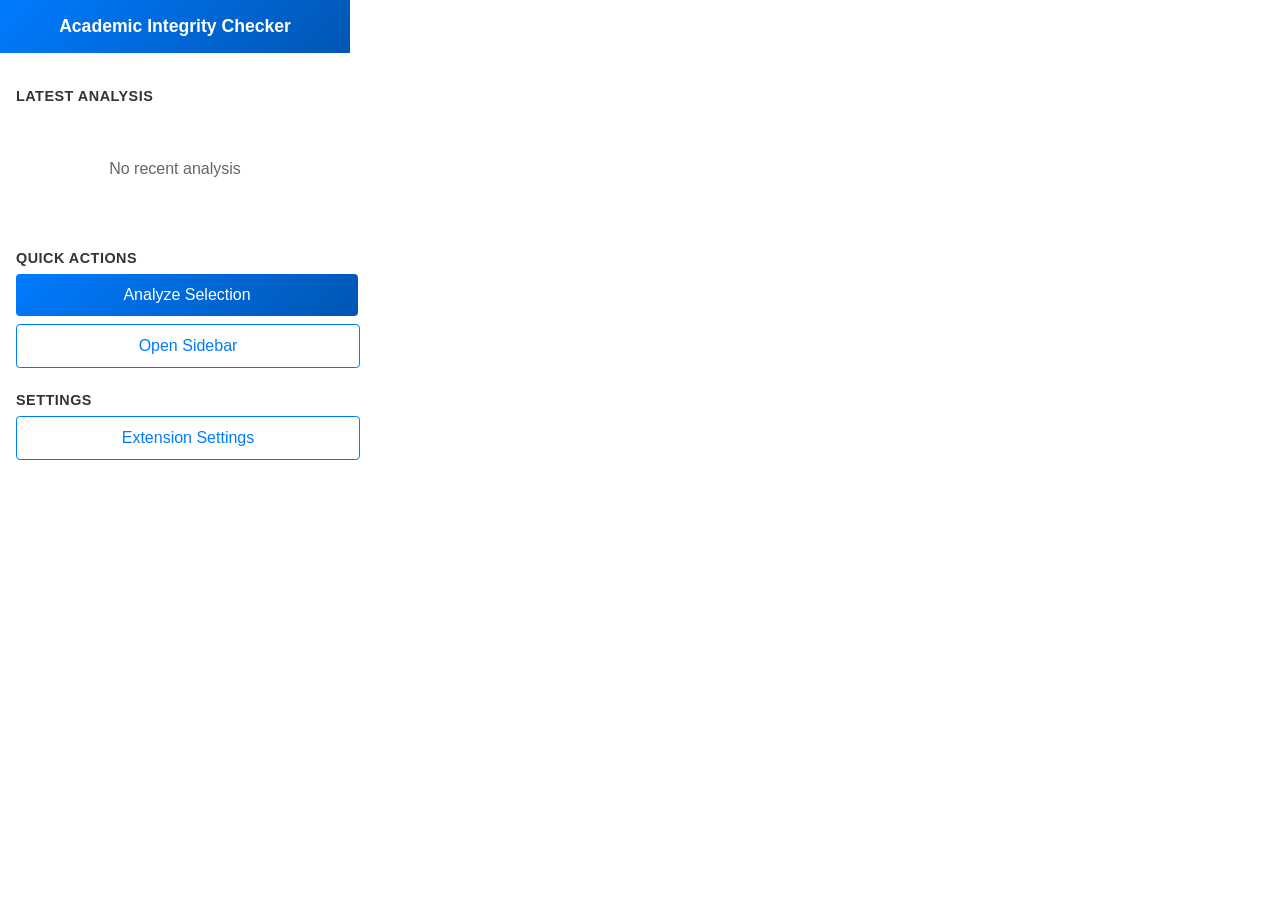
<file: chrome_extension/popup.html>
<!DOCTYPE html>
<html lang="en">
<head>
    <meta charset="UTF-8">
    <meta name="viewport" content="width=device-width, initial-scale=1.0">
    <title>Academic Integrity Checker</title>
    <style>
        body {
            width: 350px;
            min-height: 400px;
            margin: 0;
            padding: 0;
            font-family: -apple-system, BlinkMacSystemFont, 'Segoe UI', Roboto, sans-serif;
        }

        .header {
            background: linear-gradient(135deg, #007bff, #0056b3);
            color: white;
            padding: 1rem;
            text-align: center;
        }

        .header h3 {
            margin: 0;
            font-size: 1.1rem;
        }

        .content {
            padding: 1rem;
        }

        .score-display {
            background: #f8f9fa;
            padding: 1rem;
            border-radius: 0.5rem;
            margin-bottom: 1rem;
            text-align: center;
        }

        .overall-score {
            font-size: 2rem;
            font-weight: bold;
            margin-bottom: 0.5rem;
        }

        .score-excellent { color: #28a745; }
        .score-good { color: #20c997; }
        .score-fair { color: #ffc107; }
        .score-poor { color: #dc3545; }

        .score-item {
            display: flex;
            justify-content: space-between;
            margin-bottom: 0.5rem;
        }

        .score-label {
            font-weight: 500;
        }

        .score-value {
            font-weight: bold;
        }

        .btn {
            display: block;
            width: 100%;
            margin-bottom: 0.5rem;
            padding: 0.75rem;
            border: none;
            border-radius: 0.25rem;
            cursor: pointer;
            text-decoration: none;
            text-align: center;
            transition: all 0.3s ease;
        }

        .btn-primary {
            background: linear-gradient(135deg, #007bff, #0056b3);
            color: white;
        }

        .btn-primary:hover {
            transform: translateY(-1px);
            box-shadow: 0 2px 4px rgba(0, 0, 0, 0.2);
        }

        .btn-outline {
            background: transparent;
            color: #007bff;
            border: 1px solid #007bff;
        }

        .btn-outline:hover {
            background: #007bff;
            color: white;
        }

        .section {
            margin-bottom: 1.5rem;
        }

        .section h4 {
            margin-bottom: 0.5rem;
            color: #333;
            font-size: 0.9rem;
            text-transform: uppercase;
            letter-spacing: 0.5px;
        }

        .no-data {
            text-align: center;
            padding: 2rem;
            color: #666;
        }

        .loading {
            text-align: center;
            padding: 2rem;
        }

        .spinner {
            width: 20px;
            height: 20px;
            border: 2px solid #f3f3f3;
            border-top: 2px solid #007bff;
            border-radius: 50%;
            animation: spin 1s linear infinite;
            display: inline-block;
            margin-right: 0.5rem;
        }

        @keyframes spin {
            0% { transform: rotate(0deg); }
            100% { transform: rotate(360deg); }
        }
    </style>
</head>
<body>
    <div class="header">
        <h3><i class="fas fa-shield-alt"></i> Academic Integrity Checker</h3>
    </div>

    <div class="content">
        <div id="last-analysis-section" class="section">
            <h4>Latest Analysis</h4>
            <div id="analysis-content">
                <div class="no-data">
                    <i class="fas fa-inbox fa-2x mb-2"></i>
                    <p>No recent analysis</p>
                </div>
            </div>
        </div>

        <div class="section">
            <h4>Quick Actions</h4>
            <a href="#" class="btn btn-primary" id="analyze-selection">
                <i class="fas fa-search"></i> Analyze Selection
            </a>
            <a href="#" class="btn btn-outline" id="open-sidebar">
                <i class="fas fa-bars"></i> Open Sidebar
            </a>
        </div>

        <div class="section">
            <h4>Settings</h4>
            <a href="#" class="btn btn-outline" id="open-settings">
                <i class="fas fa-cog"></i> Extension Settings
            </a>
        </div>
    </div>

    <script src="popup.js"></script>
</body>
</html>
</file>
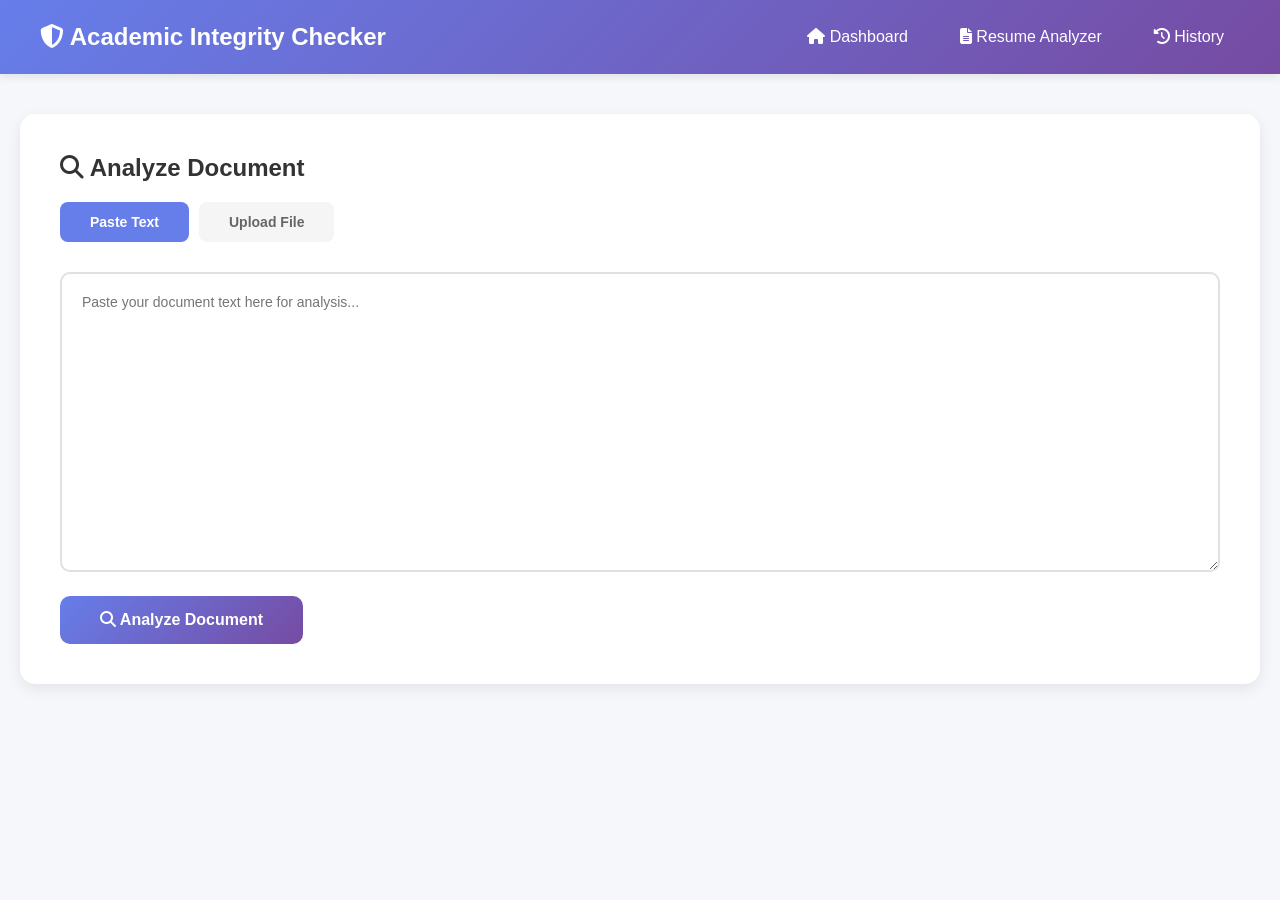
<file: templates/analyze.html>
<!DOCTYPE html>
<html lang="en">
<head>
    <meta charset="UTF-8">
    <meta name="viewport" content="width=device-width, initial-scale=1.0">
    <title>Analyze Document - Academic Integrity Checker</title>
    <link rel="stylesheet" href="https://cdnjs.cloudflare.com/ajax/libs/font-awesome/6.4.0/css/all.min.css">
    <style>
        * {
            margin: 0;
            padding: 0;
            box-sizing: border-box;
        }

        body {
            font-family: 'Segoe UI', Tahoma, Geneva, Verdana, sans-serif;
            background: #f5f7fa;
        }

        .navbar {
            background: linear-gradient(135deg, #667eea 0%, #764ba2 100%);
            color: white;
            padding: 20px 40px;
            display: flex;
            justify-content: space-between;
            align-items: center;
            box-shadow: 0 2px 10px rgba(0, 0, 0, 0.1);
        }

        .navbar h1 {
            font-size: 24px;
            cursor: pointer;
        }

        .nav-links {
            display: flex;
            gap: 20px;
        }

        .nav-link {
            color: white;
            text-decoration: none;
            padding: 8px 16px;
            border-radius: 5px;
            transition: all 0.3s;
        }

        .nav-link:hover {
            background: rgba(255, 255, 255, 0.2);
        }

        .container {
            max-width: 1400px;
            margin: 40px auto;
            padding: 0 20px;
        }

        .upload-section {
            background: white;
            padding: 40px;
            border-radius: 15px;
            box-shadow: 0 5px 15px rgba(0, 0, 0, 0.08);
            margin-bottom: 30px;
        }

        .upload-section h2 {
            font-size: 24px;
            margin-bottom: 20px;
            color: #333;
        }

        .tabs {
            display: flex;
            gap: 10px;
            margin-bottom: 30px;
        }

        .tab {
            padding: 12px 30px;
            background: #f5f5f5;
            border: none;
            border-radius: 8px;
            cursor: pointer;
            font-size: 14px;
            font-weight: 600;
            color: #666;
            transition: all 0.3s;
        }

        .tab.active {
            background: #667eea;
            color: white;
        }

        .tab-content {
            display: none;
        }

        .tab-content.active {
            display: block;
        }

        textarea {
            width: 100%;
            min-height: 300px;
            padding: 20px;
            border: 2px solid #e0e0e0;
            border-radius: 10px;
            font-size: 14px;
            font-family: inherit;
            resize: vertical;
        }

        textarea:focus {
            outline: none;
            border-color: #667eea;
        }

        .file-upload {
            border: 3px dashed #e0e0e0;
            border-radius: 10px;
            padding: 60px;
            text-align: center;
            cursor: pointer;
            transition: all 0.3s;
        }

        .file-upload:hover {
            border-color: #667eea;
            background: #f9f9f9;
        }

        .file-upload i {
            font-size: 48px;
            color: #667eea;
            margin-bottom: 20px;
        }

        .file-upload p {
            color: #666;
            font-size: 14px;
        }

        .file-upload input {
            display: none;
        }

        .btn-analyze {
            background: linear-gradient(135deg, #667eea 0%, #764ba2 100%);
            color: white;
            border: none;
            padding: 15px 40px;
            border-radius: 10px;
            font-size: 16px;
            font-weight: 600;
            cursor: pointer;
            transition: all 0.3s;
            margin-top: 20px;
        }

        .btn-analyze:hover {
            transform: translateY(-2px);
            box-shadow: 0 10px 20px rgba(102, 126, 234, 0.4);
        }

        .btn-analyze:disabled {
            opacity: 0.6;
            cursor: not-allowed;
        }

        .results-section {
            display: none;
        }

        .results-section.visible {
            display: block;
        }

        .score-banner {
            background: linear-gradient(135deg, #667eea 0%, #764ba2 100%);
            color: white;
            padding: 40px;
            border-radius: 15px;
            text-align: center;
            margin-bottom: 30px;
        }

        .score-banner h2 {
            font-size: 48px;
            margin-bottom: 10px;
        }

        .score-banner p {
            font-size: 18px;
            opacity: 0.9;
        }

        .results-grid {
            display: grid;
            grid-template-columns: repeat(auto-fit, minmax(350px, 1fr));
            gap: 25px;
            margin-bottom: 30px;
        }

        .result-card {
            background: white;
            padding: 30px;
            border-radius: 15px;
            box-shadow: 0 5px 15px rgba(0, 0, 0, 0.08);
        }

        .result-card h3 {
            font-size: 20px;
            margin-bottom: 20px;
            color: #333;
            display: flex;
            align-items: center;
            gap: 10px;
        }

        .result-card h3 i {
            color: #667eea;
        }

        .metric {
            display: flex;
            justify-content: space-between;
            padding: 12px 0;
            border-bottom: 1px solid #f0f0f0;
        }

        .metric:last-child {
            border-bottom: none;
        }

        .metric-label {
            color: #666;
            font-size: 14px;
        }

        .metric-value {
            color: #667eea;
            font-weight: 600;
            font-size: 14px;
        }

        .status-badge {
            display: inline-block;
            padding: 5px 15px;
            border-radius: 20px;
            font-size: 12px;
            font-weight: 600;
        }

        .status-success {
            background: #e8f5e9;
            color: #2e7d32;
        }

        .status-warning {
            background: #fff3e0;
            color: #e65100;
        }

        .status-danger {
            background: #ffebee;
            color: #c62828;
        }

        .btn-download {
            background: #4caf50;
            color: white;
            border: none;
            padding: 15px 40px;
            border-radius: 10px;
            font-size: 16px;
            font-weight: 600;
            cursor: pointer;
            transition: all 0.3s;
            display: inline-flex;
            align-items: center;
            gap: 10px;
        }

        .btn-download:hover {
            background: #45a049;
        }

        .loader {
            border: 5px solid #f3f3f3;
            border-top: 5px solid #667eea;
            border-radius: 50%;
            width: 50px;
            height: 50px;
            animation: spin 1s linear infinite;
            margin: 20px auto;
        }

        @keyframes spin {
            0% { transform: rotate(0deg); }
            100% { transform: rotate(360deg); }
        }

        .hidden {
            display: none;
        }
    </style>
</head>
<body>
    <div class="navbar">
        <h1 onclick="window.location.href='/dashboard'"><i class="fas fa-shield-alt"></i> Academic Integrity Checker</h1>
        <div class="nav-links">
            <a href="/dashboard" class="nav-link"><i class="fas fa-home"></i> Dashboard</a>
            <a href="/resume-analyzer" class="nav-link"><i class="fas fa-file-alt"></i> Resume Analyzer</a>
            <a href="/history" class="nav-link"><i class="fas fa-history"></i> History</a>
        </div>
    </div>

    <div class="container">
        <div class="upload-section">
            <h2><i class="fas fa-search"></i> Analyze Document</h2>
            
            <div class="tabs">
                <button class="tab active" onclick="switchTab('text')">Paste Text</button>
                <button class="tab" onclick="switchTab('file')">Upload File</button>
            </div>

            <div id="text-tab" class="tab-content active">
                <textarea id="text-input" placeholder="Paste your document text here for analysis..."></textarea>
            </div>

            <div id="file-tab" class="tab-content">
                <label for="file-input" class="file-upload">
                    <i class="fas fa-cloud-upload-alt"></i>
                    <p><strong>Click to upload</strong> or drag and drop</p>
                    <p>Supported formats: TXT, PDF, DOCX (Max 16MB)</p>
                    <input type="file" id="file-input" accept=".txt,.pdf,.docx,.doc">
                </label>
                <div id="file-name" class="hidden" style="margin-top: 15px; text-align: center; color: #667eea;"></div>
            </div>

            <button class="btn-analyze" onclick="analyzeDocument()">
                <i class="fas fa-search"></i> Analyze Document
            </button>

            <div id="loading" class="hidden" style="text-align: center; margin-top: 30px;">
                <div class="loader"></div>
                <p style="color: #666; margin-top: 15px;">Analyzing your document... This may take a moment.</p>
            </div>
        </div>

        <div id="results-section" class="results-section">
            <div class="score-banner">
                <h2><span id="originality-score">0</span>%</h2>
                <p>Overall Originality Score</p>
            </div>

            <div class="results-grid">
                <div class="result-card">
                    <h3><i class="fas fa-copy"></i> Plagiarism Detection</h3>
                    <div id="plagiarism-results"></div>
                </div>

                <div class="result-card">
                    <h3><i class="fas fa-robot"></i> AI Detection</h3>
                    <div id="ai-detection-results"></div>
                </div>

                <div class="result-card">
                    <h3><i class="fas fa-quote-right"></i> Paraphrase Detection</h3>
                    <div id="paraphrase-results"></div>
                </div>

                <div class="result-card">
                    <h3><i class="fas fa-book"></i> Citation Analysis</h3>
                    <div id="citation-results"></div>
                </div>

                <div class="result-card">
                    <h3><i class="fas fa-book-reader"></i> Readability Score</h3>
                    <div id="readability-results"></div>
                </div>

                <div class="result-card">
                    <h3><i class="fas fa-pen-fancy"></i> Writing Quality</h3>
                    <div id="writing-results"></div>
                </div>
            </div>

            <div style="text-align: center;">
                <button class="btn-download" onclick="downloadReport()">
                    <i class="fas fa-download"></i> Download Full Report
                </button>
            </div>
        </div>
    </div>

    <script>
        let currentSubmissionId = null;

        function switchTab(tab) {
            document.querySelectorAll('.tab').forEach(t => t.classList.remove('active'));
            document.querySelectorAll('.tab-content').forEach(tc => tc.classList.remove('active'));
            
            event.target.classList.add('active');
            document.getElementById(tab + '-tab').classList.add('active');
        }

        document.getElementById('file-input').addEventListener('change', function(e) {
            const fileName = e.target.files[0]?.name;
            if (fileName) {
                document.getElementById('file-name').textContent = `Selected: ${fileName}`;
                document.getElementById('file-name').classList.remove('hidden');
            }
        });

        async function analyzeDocument() {
            const textInput = document.getElementById('text-input').value;
            const fileInput = document.getElementById('file-input').files[0];

            if (!textInput && !fileInput) {
                alert('Please enter text or upload a file');
                return;
            }

            document.getElementById('loading').classList.remove('hidden');
            document.querySelector('.btn-analyze').disabled = true;

            try {
                let response;
                if (fileInput) {
                    const formData = new FormData();
                    formData.append('file', fileInput);
                    response = await fetch('/api/analyze', {
                        method: 'POST',
                        body: formData
                    });
                } else {
                    response = await fetch('/api/analyze', {
                        method: 'POST',
                        headers: {
                            'Content-Type': 'application/json',
                        },
                        body: JSON.stringify({ text: textInput })
                    });
                }

                const data = await response.json();

                if (response.ok) {
                    currentSubmissionId = data.submission_id;
                    displayResults(data);
                } else {
                    alert(data.error || 'Analysis failed');
                }
            } catch (error) {
                alert('An error occurred. Please try again.');
            } finally {
                document.getElementById('loading').classList.add('hidden');
                document.querySelector('.btn-analyze').disabled = false;
            }
        }

        function displayResults(data) {
            document.getElementById('originality-score').textContent = data.originality_score;

            // Plagiarism results
            document.getElementById('plagiarism-results').innerHTML = `
                <div class="metric">
                    <span class="metric-label">Similarity:</span>
                    <span class="metric-value">${data.plagiarism.similarity_percentage}%</span>
                </div>
                <div class="metric">
                    <span class="metric-label">Matches Found:</span>
                    <span class="metric-value">${data.plagiarism.matches_found}</span>
                </div>
                <div class="metric">
                    <span class="metric-label">Status:</span>
                    <span class="status-badge ${getStatusClass(data.plagiarism.similarity_percentage)}">${data.plagiarism.status}</span>
                </div>
            `;

            // AI detection results
            document.getElementById('ai-detection-results').innerHTML = `
                <div class="metric">
                    <span class="metric-label">AI Probability:</span>
                    <span class="metric-value">${data.ai_detection.ai_percentage}%</span>
                </div>
                <div class="metric">
                    <span class="metric-label">Confidence:</span>
                    <span class="metric-value">${data.ai_detection.confidence_level}</span>
                </div>
                <div class="metric">
                    <span class="metric-label">Status:</span>
                    <span class="status-badge ${getStatusClass(data.ai_detection.ai_percentage)}">${data.ai_detection.status}</span>
                </div>
            `;

            // Paraphrase results
            document.getElementById('paraphrase-results').innerHTML = `
                <div class="metric">
                    <span class="metric-label">Paraphrase Probability:</span>
                    <span class="metric-value">${data.paraphrase.paraphrase_percentage}%</span>
                </div>
                <div class="metric">
                    <span class="metric-label">Status:</span>
                    <span class="status-badge ${getStatusClass(data.paraphrase.paraphrase_percentage)}">${data.paraphrase.status}</span>
                </div>
            `;

            // Citation results
            document.getElementById('citation-results').innerHTML = `
                <div class="metric">
                    <span class="metric-label">Citations Found:</span>
                    <span class="metric-value">${data.citations.citations_found}</span>
                </div>
                <div class="metric">
                    <span class="metric-label">Style:</span>
                    <span class="metric-value">${data.citations.detected_style}</span>
                </div>
                <div class="metric">
                    <span class="metric-label">Errors:</span>
                    <span class="metric-value">${data.citations.errors.length}</span>
                </div>
            `;

            // Readability results
            document.getElementById('readability-results').innerHTML = `
                <div class="metric">
                    <span class="metric-label">Flesch Score:</span>
                    <span class="metric-value">${data.readability.scores.flesch_reading_ease}</span>
                </div>
                <div class="metric">
                    <span class="metric-label">Reading Level:</span>
                    <span class="metric-value">${data.readability.reading_level}</span>
                </div>
                <div class="metric">
                    <span class="metric-label">Status:</span>
                    <span class="status-badge status-success">${data.readability.status}</span>
                </div>
            `;

            // Writing results
            document.getElementById('writing-results').innerHTML = `
                <div class="metric">
                    <span class="metric-label">Writing Score:</span>
                    <span class="metric-value">${data.writing.writing_score}%</span>
                </div>
                <div class="metric">
                    <span class="metric-label">Passive Voice:</span>
                    <span class="metric-value">${data.writing.passive_voice.percentage}%</span>
                </div>
                <div class="metric">
                    <span class="metric-label">Status:</span>
                    <span class="status-badge ${getWritingStatusClass(data.writing.writing_score)}">${data.writing.status}</span>
                </div>
            `;

            document.getElementById('results-section').classList.add('visible');
            document.getElementById('results-section').scrollIntoView({ behavior: 'smooth' });
        }

        function getStatusClass(percentage) {
            if (percentage < 30) return 'status-success';
            if (percentage < 60) return 'status-warning';
            return 'status-danger';
        }

        function getWritingStatusClass(score) {
            if (score >= 70) return 'status-success';
            if (score >= 50) return 'status-warning';
            return 'status-danger';
        }

        async function downloadReport() {
            if (!currentSubmissionId) return;
            window.open(`/api/generate-report/${currentSubmissionId}`, '_blank');
        }
    </script>
</body>
</html>
</file>
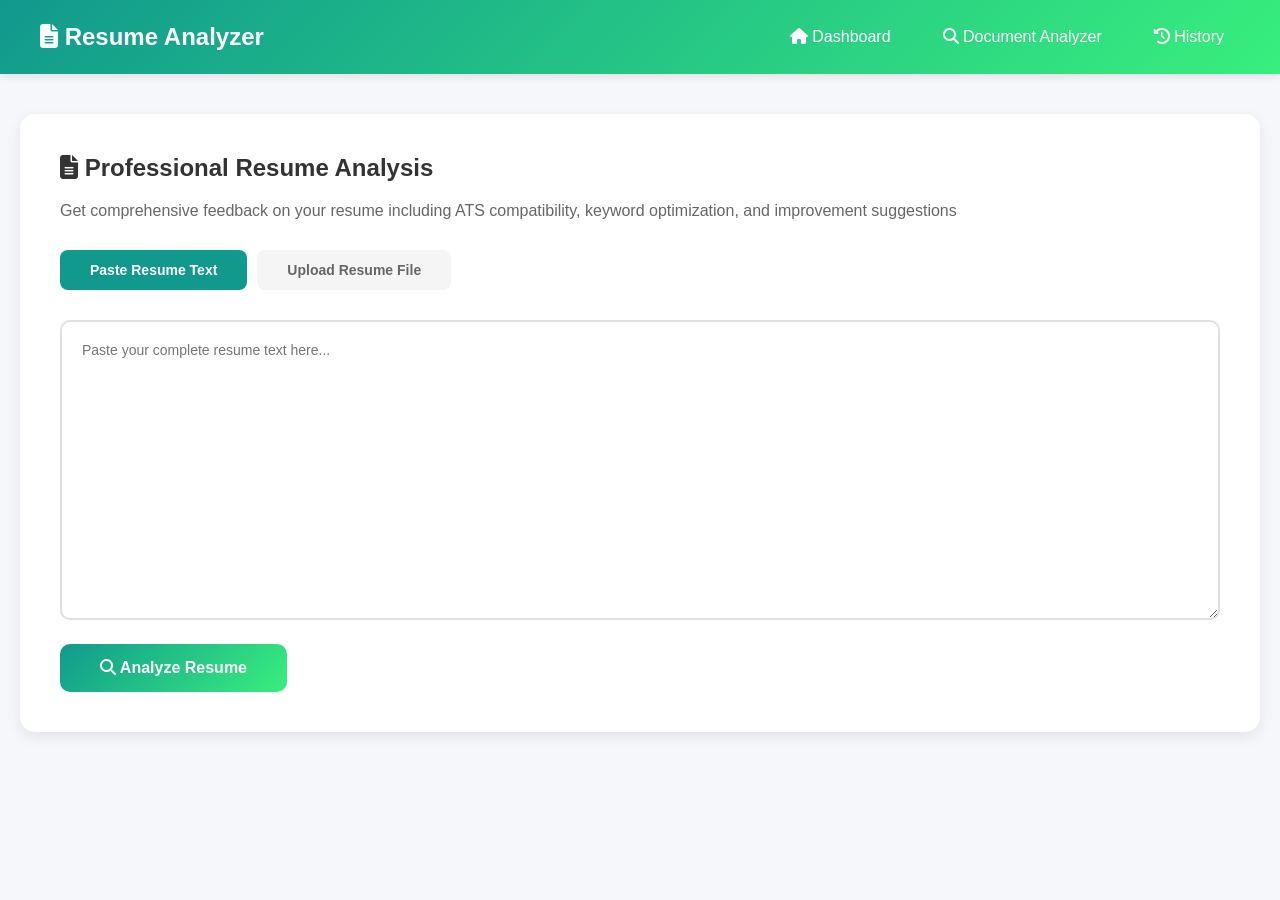
<file: templates/resume_analyzer.html>
<!DOCTYPE html>
<html lang="en">
<head>
    <meta charset="UTF-8">
    <meta name="viewport" content="width=device-width, initial-scale=1.0">
    <title>Resume Analyzer - Academic Integrity Checker</title>
    <link rel="stylesheet" href="https://cdnjs.cloudflare.com/ajax/libs/font-awesome/6.4.0/css/all.min.css">
    <style>
        * {
            margin: 0;
            padding: 0;
            box-sizing: border-box;
        }

        body {
            font-family: 'Segoe UI', Tahoma, Geneva, Verdana, sans-serif;
            background: #f5f7fa;
        }

        .navbar {
            background: linear-gradient(135deg, #11998e 0%, #38ef7d 100%);
            color: white;
            padding: 20px 40px;
            display: flex;
            justify-content: space-between;
            align-items: center;
            box-shadow: 0 2px 10px rgba(0, 0, 0, 0.1);
        }

        .navbar h1 {
            font-size: 24px;
            cursor: pointer;
        }

        .nav-links {
            display: flex;
            gap: 20px;
        }

        .nav-link {
            color: white;
            text-decoration: none;
            padding: 8px 16px;
            border-radius: 5px;
            transition: all 0.3s;
        }

        .nav-link:hover {
            background: rgba(255, 255, 255, 0.2);
        }

        .container {
            max-width: 1400px;
            margin: 40px auto;
            padding: 0 20px;
        }

        .upload-section {
            background: white;
            padding: 40px;
            border-radius: 15px;
            box-shadow: 0 5px 15px rgba(0, 0, 0, 0.08);
            margin-bottom: 30px;
        }

        .upload-section h2 {
            font-size: 24px;
            margin-bottom: 20px;
            color: #333;
        }

        .tabs {
            display: flex;
            gap: 10px;
            margin-bottom: 30px;
        }

        .tab {
            padding: 12px 30px;
            background: #f5f5f5;
            border: none;
            border-radius: 8px;
            cursor: pointer;
            font-size: 14px;
            font-weight: 600;
            color: #666;
            transition: all 0.3s;
        }

        .tab.active {
            background: #11998e;
            color: white;
        }

        .tab-content {
            display: none;
        }

        .tab-content.active {
            display: block;
        }

        textarea {
            width: 100%;
            min-height: 300px;
            padding: 20px;
            border: 2px solid #e0e0e0;
            border-radius: 10px;
            font-size: 14px;
            font-family: inherit;
            resize: vertical;
        }

        textarea:focus {
            outline: none;
            border-color: #11998e;
        }

        .file-upload {
            border: 3px dashed #e0e0e0;
            border-radius: 10px;
            padding: 60px;
            text-align: center;
            cursor: pointer;
            transition: all 0.3s;
        }

        .file-upload:hover {
            border-color: #11998e;
            background: #f9f9f9;
        }

        .file-upload i {
            font-size: 48px;
            color: #11998e;
            margin-bottom: 20px;
        }

        .file-upload p {
            color: #666;
            font-size: 14px;
        }

        .file-upload input {
            display: none;
        }

        .btn-analyze {
            background: linear-gradient(135deg, #11998e 0%, #38ef7d 100%);
            color: white;
            border: none;
            padding: 15px 40px;
            border-radius: 10px;
            font-size: 16px;
            font-weight: 600;
            cursor: pointer;
            transition: all 0.3s;
            margin-top: 20px;
        }

        .btn-analyze:hover {
            transform: translateY(-2px);
            box-shadow: 0 10px 20px rgba(17, 153, 142, 0.4);
        }

        .btn-analyze:disabled {
            opacity: 0.6;
            cursor: not-allowed;
        }

        .results-section {
            display: none;
        }

        .results-section.visible {
            display: block;
        }

        .score-banner {
            background: linear-gradient(135deg, #11998e 0%, #38ef7d 100%);
            color: white;
            padding: 40px;
            border-radius: 15px;
            text-align: center;
            margin-bottom: 30px;
        }

        .score-banner h2 {
            font-size: 48px;
            margin-bottom: 10px;
        }

        .score-banner p {
            font-size: 18px;
            opacity: 0.9;
        }

        .results-grid {
            display: grid;
            grid-template-columns: repeat(auto-fit, minmax(350px, 1fr));
            gap: 25px;
            margin-bottom: 30px;
        }

        .result-card {
            background: white;
            padding: 30px;
            border-radius: 15px;
            box-shadow: 0 5px 15px rgba(0, 0, 0, 0.08);
        }

        .result-card h3 {
            font-size: 20px;
            margin-bottom: 20px;
            color: #333;
            display: flex;
            align-items: center;
            gap: 10px;
        }

        .result-card h3 i {
            color: #11998e;
        }

        .metric {
            display: flex;
            justify-content: space-between;
            padding: 12px 0;
            border-bottom: 1px solid #f0f0f0;
        }

        .metric:last-child {
            border-bottom: none;
        }

        .metric-label {
            color: #666;
            font-size: 14px;
        }

        .metric-value {
            color: #11998e;
            font-weight: 600;
            font-size: 14px;
        }

        .suggestions-section {
            background: white;
            padding: 30px;
            border-radius: 15px;
            box-shadow: 0 5px 15px rgba(0, 0, 0, 0.08);
            margin-bottom: 30px;
        }

        .suggestion-item {
            background: #fff3cd;
            border-left: 4px solid #ffc107;
            padding: 15px;
            margin: 15px 0;
            border-radius: 5px;
        }

        .suggestion-header {
            display: flex;
            justify-content: space-between;
            align-items: center;
            margin-bottom: 8px;
        }

        .suggestion-category {
            font-weight: 600;
            color: #856404;
        }

        .suggestion-priority {
            font-size: 12px;
            padding: 3px 10px;
            border-radius: 10px;
            background: #ffc107;
            color: white;
        }

        .suggestion-text {
            color: #856404;
            font-size: 14px;
        }

        .status-badge {
            display: inline-block;
            padding: 5px 15px;
            border-radius: 20px;
            font-size: 12px;
            font-weight: 600;
        }

        .status-success {
            background: #e8f5e9;
            color: #2e7d32;
        }

        .status-warning {
            background: #fff3e0;
            color: #e65100;
        }

        .status-danger {
            background: #ffebee;
            color: #c62828;
        }

        .btn-download {
            background: #4caf50;
            color: white;
            border: none;
            padding: 15px 40px;
            border-radius: 10px;
            font-size: 16px;
            font-weight: 600;
            cursor: pointer;
            transition: all 0.3s;
            display: inline-flex;
            align-items: center;
            gap: 10px;
        }

        .btn-download:hover {
            background: #45a049;
        }

        .loader {
            border: 5px solid #f3f3f3;
            border-top: 5px solid #11998e;
            border-radius: 50%;
            width: 50px;
            height: 50px;
            animation: spin 1s linear infinite;
            margin: 20px auto;
        }

        @keyframes spin {
            0% { transform: rotate(0deg); }
            100% { transform: rotate(360deg); }
        }

        .hidden {
            display: none;
        }
    </style>
</head>
<body>
    <div class="navbar">
        <h1 onclick="window.location.href='/dashboard'"><i class="fas fa-file-alt"></i> Resume Analyzer</h1>
        <div class="nav-links">
            <a href="/dashboard" class="nav-link"><i class="fas fa-home"></i> Dashboard</a>
            <a href="/analyze" class="nav-link"><i class="fas fa-search"></i> Document Analyzer</a>
            <a href="/history" class="nav-link"><i class="fas fa-history"></i> History</a>
        </div>
    </div>

    <div class="container">
        <div class="upload-section">
            <h2><i class="fas fa-file-alt"></i> Professional Resume Analysis</h2>
            <p style="color: #666; margin-bottom: 30px;">Get comprehensive feedback on your resume including ATS compatibility, keyword optimization, and improvement suggestions</p>
            
            <div class="tabs">
                <button class="tab active" onclick="switchTab('text')">Paste Resume Text</button>
                <button class="tab" onclick="switchTab('file')">Upload Resume File</button>
            </div>

            <div id="text-tab" class="tab-content active">
                <textarea id="text-input" placeholder="Paste your complete resume text here..."></textarea>
            </div>

            <div id="file-tab" class="tab-content">
                <label for="file-input" class="file-upload">
                    <i class="fas fa-cloud-upload-alt"></i>
                    <p><strong>Click to upload</strong> or drag and drop</p>
                    <p>Supported formats: TXT, PDF, DOCX (Max 16MB)</p>
                    <input type="file" id="file-input" accept=".txt,.pdf,.docx,.doc">
                </label>
                <div id="file-name" class="hidden" style="margin-top: 15px; text-align: center; color: #11998e;"></div>
            </div>

            <button class="btn-analyze" onclick="analyzeResume()">
                <i class="fas fa-search"></i> Analyze Resume
            </button>

            <div id="loading" class="hidden" style="text-align: center; margin-top: 30px;">
                <div class="loader"></div>
                <p style="color: #666; margin-top: 15px;">Analyzing your resume... This may take a moment.</p>
            </div>
        </div>

        <div id="results-section" class="results-section">
            <div class="score-banner">
                <h2><span id="overall-score">0</span>%</h2>
                <p id="status-text">Overall Resume Score</p>
            </div>

            <div class="results-grid">
                <div class="result-card">
                    <h3><i class="fas fa-list"></i> Section Analysis</h3>
                    <div id="section-results"></div>
                </div>

                <div class="result-card">
                    <h3><i class="fas fa-key"></i> Keyword Analysis</h3>
                    <div id="keyword-results"></div>
                </div>

                <div class="result-card">
                    <h3><i class="fas fa-robot"></i> ATS Compatibility</h3>
                    <div id="ats-results"></div>
                </div>

                <div class="result-card">
                    <h3><i class="fas fa-align-left"></i> Formatting</h3>
                    <div id="formatting-results"></div>
                </div>

                <div class="result-card">
                    <h3><i class="fas fa-star"></i> Content Quality</h3>
                    <div id="content-results"></div>
                </div>

                <div class="result-card">
                    <h3><i class="fas fa-envelope"></i> Contact Information</h3>
                    <div id="contact-results"></div>
                </div>
            </div>

            <div class="suggestions-section">
                <h3 style="margin-bottom: 20px;"><i class="fas fa-lightbulb"></i> Improvement Suggestions</h3>
                <div id="suggestions-container"></div>
            </div>

            <div style="text-align: center;">
                <button class="btn-download" onclick="downloadReport()">
                    <i class="fas fa-download"></i> Download Full Report
                </button>
            </div>
        </div>
    </div>

    <script>
        let currentSubmissionId = null;

        function switchTab(tab) {
            document.querySelectorAll('.tab').forEach(t => t.classList.remove('active'));
            document.querySelectorAll('.tab-content').forEach(tc => tc.classList.remove('active'));
            
            event.target.classList.add('active');
            document.getElementById(tab + '-tab').classList.add('active');
        }

        document.getElementById('file-input').addEventListener('change', function(e) {
            const fileName = e.target.files[0]?.name;
            if (fileName) {
                document.getElementById('file-name').textContent = `Selected: ${fileName}`;
                document.getElementById('file-name').classList.remove('hidden');
            }
        });

        async function analyzeResume() {
            const textInput = document.getElementById('text-input').value;
            const fileInput = document.getElementById('file-input').files[0];

            if (!textInput && !fileInput) {
                alert('Please enter resume text or upload a file');
                return;
            }

            document.getElementById('loading').classList.remove('hidden');
            document.querySelector('.btn-analyze').disabled = true;

            try {
                let response;
                if (fileInput) {
                    const formData = new FormData();
                    formData.append('file', fileInput);
                    response = await fetch('/api/analyze-resume', {
                        method: 'POST',
                        body: formData
                    });
                } else {
                    response = await fetch('/api/analyze-resume', {
                        method: 'POST',
                        headers: {
                            'Content-Type': 'application/json',
                        },
                        body: JSON.stringify({ text: textInput })
                    });
                }

                const data = await response.json();

                if (response.ok) {
                    currentSubmissionId = data.submission_id;
                    displayResults(data.result);
                } else {
                    alert(data.error || 'Analysis failed');
                }
            } catch (error) {
                alert('An error occurred. Please try again.');
            } finally {
                document.getElementById('loading').classList.add('hidden');
                document.querySelector('.btn-analyze').disabled = false;
            }
        }

        function displayResults(result) {
            document.getElementById('overall-score').textContent = result.overall_score;
            document.getElementById('status-text').textContent = result.status;

            // Section analysis
            document.getElementById('section-results').innerHTML = `
                <div class="metric">
                    <span class="metric-label">Required Sections:</span>
                    <span class="metric-value">${result.sections.found_required.join(', ')}</span>
                </div>
                <div class="metric">
                    <span class="metric-label">Optional Sections:</span>
                    <span class="metric-value">${result.sections.found_optional.join(', ') || 'None'}</span>
                </div>
                <div class="metric">
                    <span class="metric-label">Section Score:</span>
                    <span class="metric-value">${result.sections.section_score}%</span>
                </div>
            `;

            // Keyword analysis
            document.getElementById('keyword-results').innerHTML = `
                <div class="metric">
                    <span class="metric-label">Total Keywords:</span>
                    <span class="metric-value">${result.keywords.total_keywords}</span>
                </div>
                <div class="metric">
                    <span class="metric-label">Technical Skills:</span>
                    <span class="metric-value">${result.keywords.keyword_counts.technical}</span>
                </div>
                <div class="metric">
                    <span class="metric-label">Soft Skills:</span>
                    <span class="metric-value">${result.keywords.keyword_counts.soft_skills}</span>
                </div>
                <div class="metric">
                    <span class="metric-label">Action Verbs:</span>
                    <span class="metric-value">${result.keywords.keyword_counts.action_verbs}</span>
                </div>
            `;

            // ATS compatibility
            document.getElementById('ats-results').innerHTML = `
                <div class="metric">
                    <span class="metric-label">ATS Score:</span>
                    <span class="metric-value">${result.ats_compatibility.ats_score}%</span>
                </div>
                <div class="metric">
                    <span class="metric-label">Is Compatible:</span>
                    <span class="metric-value">${result.ats_compatibility.is_compatible ? 'Yes' : 'No'}</span>
                </div>
                <div class="metric">
                    <span class="metric-label">Status:</span>
                    <span class="status-badge ${getScoreStatusClass(result.ats_compatibility.ats_score)}">${result.ats_compatibility.recommendation}</span>
                </div>
            `;

            // Formatting
            document.getElementById('formatting-results').innerHTML = `
                <div class="metric">
                    <span class="metric-label">Formatting Score:</span>
                    <span class="metric-value">${result.formatting.formatting_score}%</span>
                </div>
                <div class="metric">
                    <span class="metric-label">Bullet Points:</span>
                    <span class="metric-value">${result.formatting.bullet_points_used}</span>
                </div>
                <div class="metric">
                    <span class="metric-label">Status:</span>
                    <span class="status-badge ${getScoreStatusClass(result.formatting.formatting_score)}">${result.formatting.recommendation}</span>
                </div>
            `;

            // Content quality
            document.getElementById('content-results').innerHTML = `
                <div class="metric">
                    <span class="metric-label">Content Score:</span>
                    <span class="metric-value">${result.content_quality.content_score}%</span>
                </div>
                <div class="metric">
                    <span class="metric-label">Has Metrics:</span>
                    <span class="metric-value">${result.content_quality.has_metrics ? 'Yes' : 'No'}</span>
                </div>
                <div class="metric">
                    <span class="metric-label">Achievements:</span>
                    <span class="metric-value">${result.content_quality.quantifiable_achievements}</span>
                </div>
            `;

            // Contact info
            document.getElementById('contact-results').innerHTML = `
                <div class="metric">
                    <span class="metric-label">Email:</span>
                    <span class="metric-value">${result.contact_info.has_email ? '✓' : '✗'}</span>
                </div>
                <div class="metric">
                    <span class="metric-label">Phone:</span>
                    <span class="metric-value">${result.contact_info.has_phone ? '✓' : '✗'}</span>
                </div>
                <div class="metric">
                    <span class="metric-label">LinkedIn:</span>
                    <span class="metric-value">${result.contact_info.has_linkedin ? '✓' : '✗'}</span>
                </div>
            `;

            // Suggestions
            const suggestionsHtml = result.suggestions.map(suggestion => `
                <div class="suggestion-item">
                    <div class="suggestion-header">
                        <span class="suggestion-category">${suggestion.category}</span>
                        <span class="suggestion-priority">${suggestion.priority}</span>
                    </div>
                    <div class="suggestion-text">${suggestion.suggestion}</div>
                </div>
            `).join('');
            document.getElementById('suggestions-container').innerHTML = suggestionsHtml;

            document.getElementById('results-section').classList.add('visible');
            document.getElementById('results-section').scrollIntoView({ behavior: 'smooth' });
        }

        function getScoreStatusClass(score) {
            if (score >= 70) return 'status-success';
            if (score >= 50) return 'status-warning';
            return 'status-danger';
        }

        async function downloadReport() {
            if (!currentSubmissionId) return;
            window.open(`/api/generate-report/${currentSubmissionId}`, '_blank');
        }
    </script>
</body>
</html>
</file>
